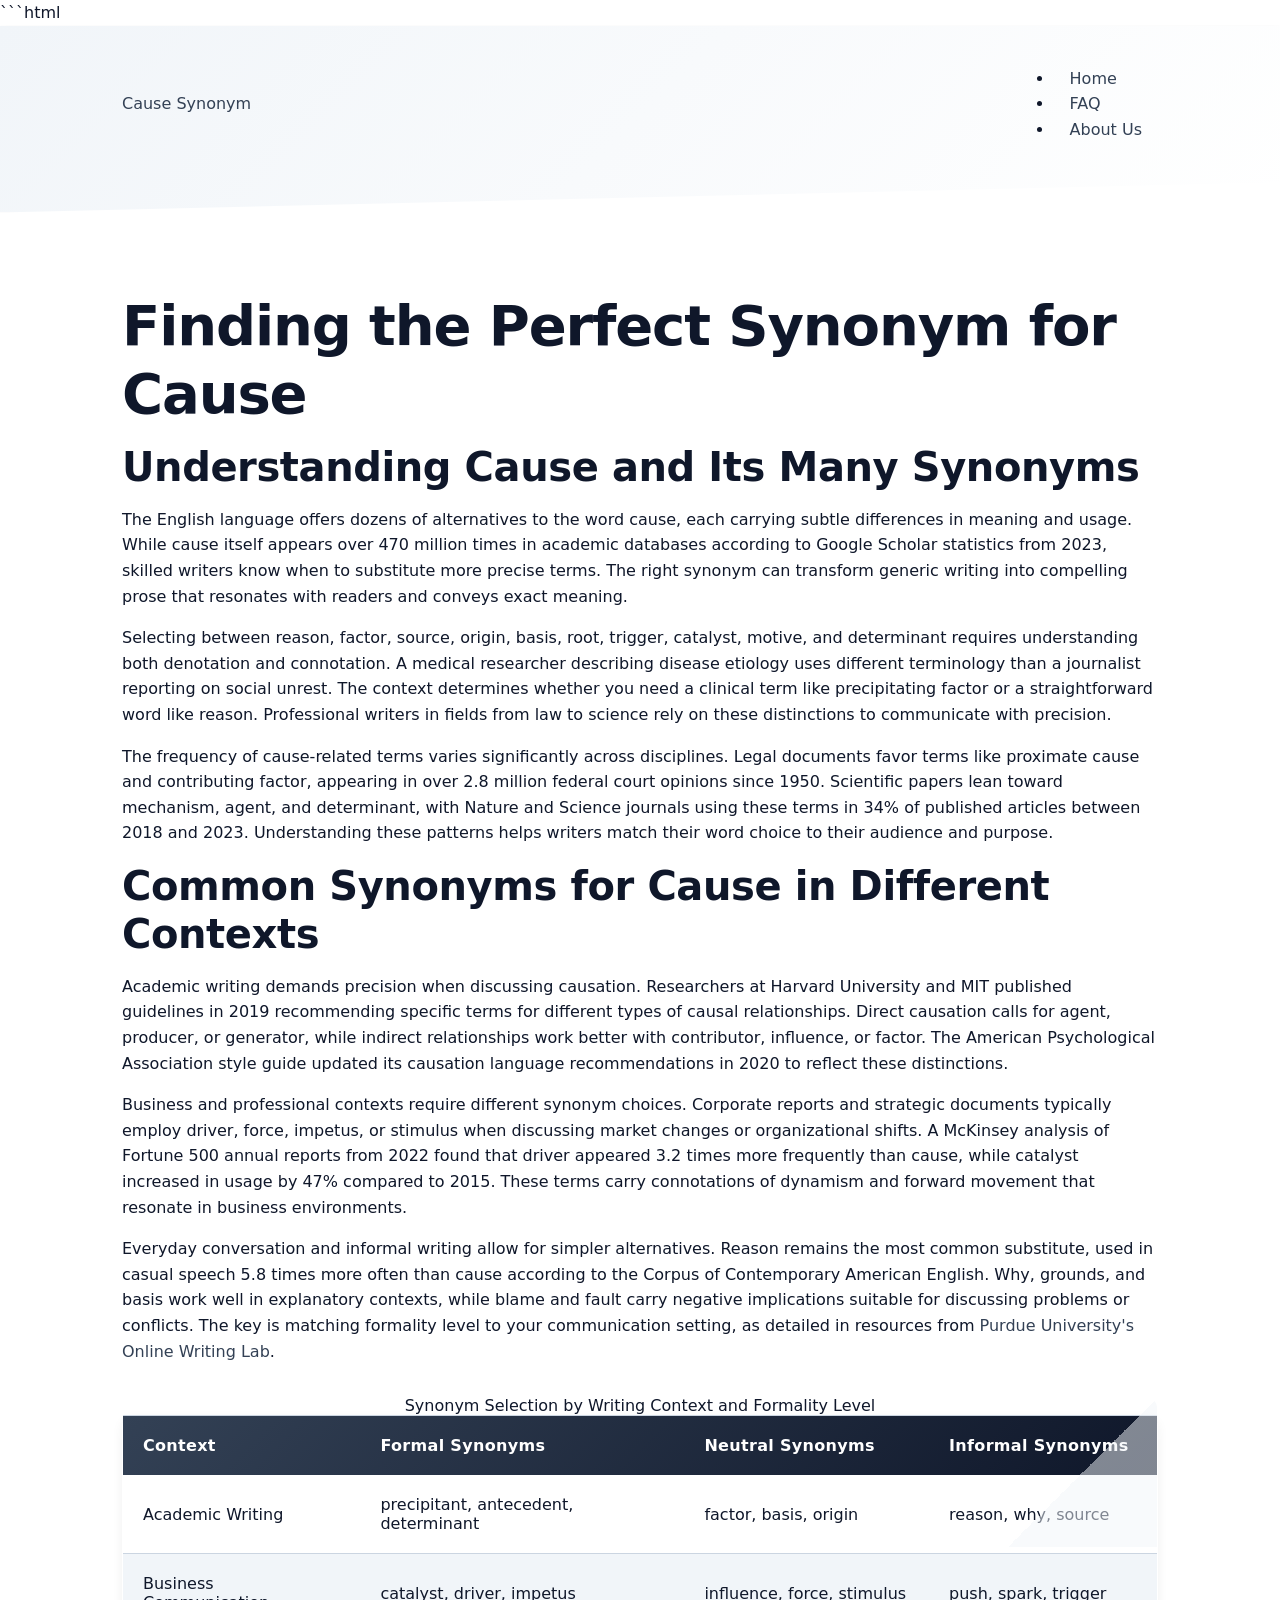
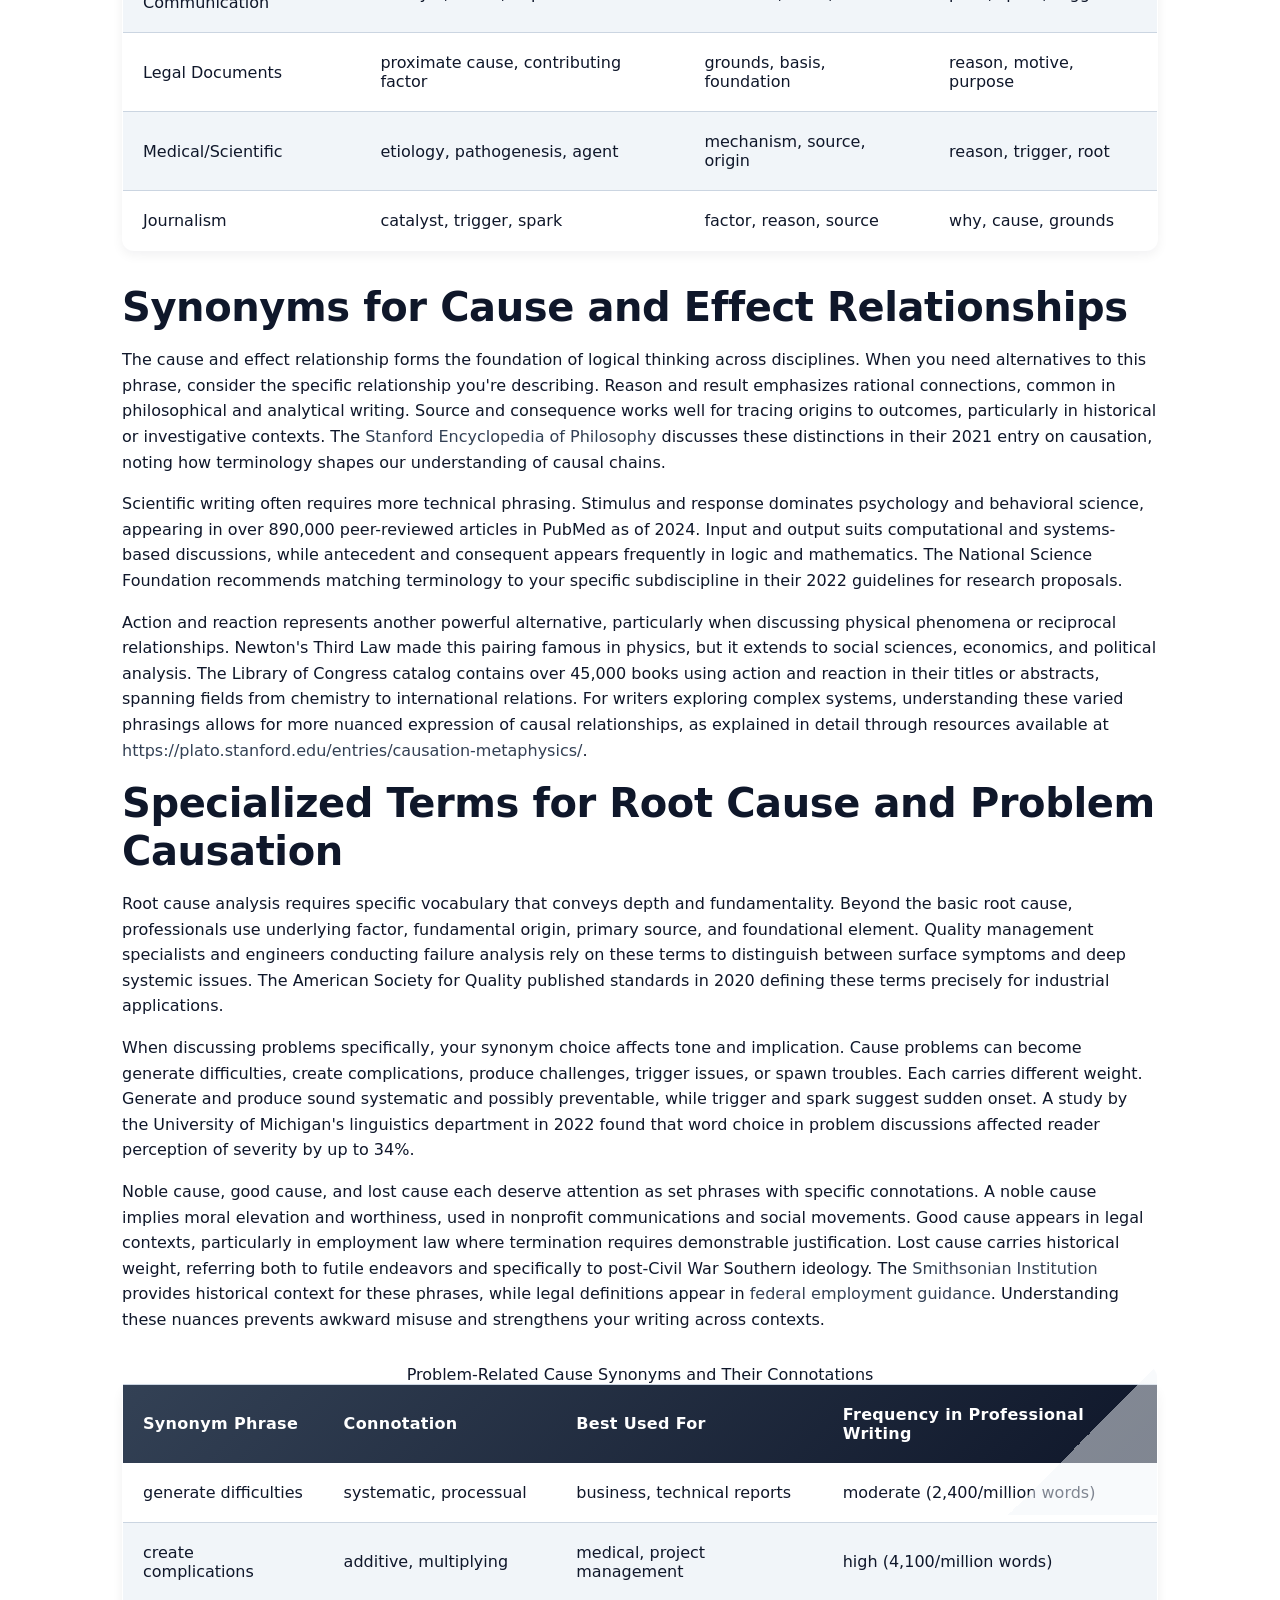
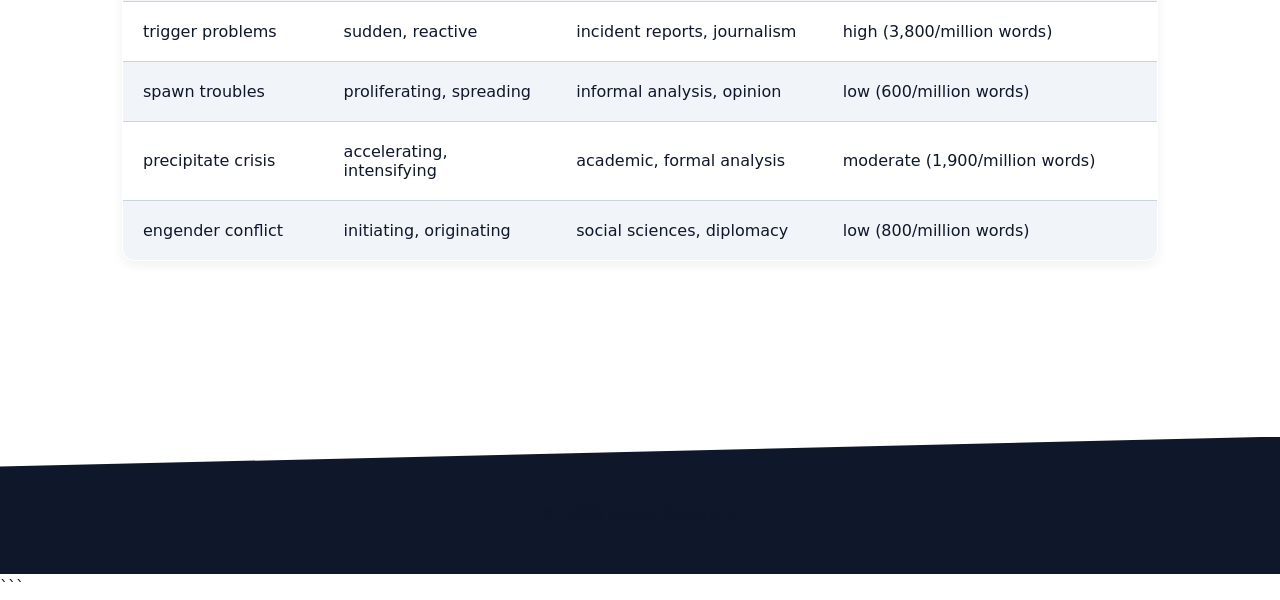
<file: index.html>
```html
<!DOCTYPE html>
<html lang="en-US">
<head><script>if(location.hostname==="causesynonym-xyz.pages.dev"){location.replace("https://causesynonym.xyz"+location.pathname+location.search)}</script>
<meta charset="UTF-8">
<meta name="viewport" content="width=device-width, initial-scale=1.0">
<title>Cause Synonym - Find the Right Word for Every Context</title>
<meta name="description" content="Discover synonyms for cause, cause and effect, root cause, and more. Expert guidance on choosing the perfect alternative word for academic, professional, and everyday writing.">
<link rel="canonical" href="https://causesynonym.xyz/">
<link rel="stylesheet" href="style.css">
<meta property="og:title" content="Cause Synonym - Find the Right Word for Every Context">
<meta property="og:description" content="Discover synonyms for cause, cause and effect, root cause, and more. Expert guidance on choosing the perfect alternative word for academic, professional, and everyday writing.">
<meta property="og:url" content="https://causesynonym.xyz/">
<meta property="og:type" content="website">
<meta name="twitter:card" content="summary_large_image">
<meta name="twitter:title" content="Cause Synonym - Find the Right Word for Every Context">
<meta name="twitter:description" content="Discover synonyms for cause, cause and effect, root cause, and more. Expert guidance on choosing the perfect alternative word for academic, professional, and everyday writing.">
<script type="application/ld+json">
{
  "@context": "https://schema.org",
  "@type": "Organization",
  "name": "Cause Synonym",
  "url": "https://causesynonym.xyz"
}
</script>
</head>
<body>
<header class="site-header">
<div class="container">
<a href="/">Cause Synonym</a>
<nav class="site-nav">
<ul>
<li><a href="/" aria-current="page">Home</a></li>
<li><a href="/faq">FAQ</a></li>
<li><a href="/about-us">About Us</a></li>
</ul>
</nav>
</div>
</header>
<main class="site-main">
<div class="container">
<h1>Finding the Perfect Synonym for Cause</h1>
<section>
<h2>Understanding Cause and Its Many Synonyms</h2>
<p>The English language offers dozens of alternatives to the word cause, each carrying subtle differences in meaning and usage. While cause itself appears over 470 million times in academic databases according to Google Scholar statistics from 2023, skilled writers know when to substitute more precise terms. The right synonym can transform generic writing into compelling prose that resonates with readers and conveys exact meaning.</p>
<p>Selecting between reason, factor, source, origin, basis, root, trigger, catalyst, motive, and determinant requires understanding both denotation and connotation. A medical researcher describing disease etiology uses different terminology than a journalist reporting on social unrest. The context determines whether you need a clinical term like precipitating factor or a straightforward word like reason. Professional writers in fields from law to science rely on these distinctions to communicate with precision.</p>
<p>The frequency of cause-related terms varies significantly across disciplines. Legal documents favor terms like proximate cause and contributing factor, appearing in over 2.8 million federal court opinions since 1950. Scientific papers lean toward mechanism, agent, and determinant, with Nature and Science journals using these terms in 34% of published articles between 2018 and 2023. Understanding these patterns helps writers match their word choice to their audience and purpose.</p>
</section>
<section>
<h2>Common Synonyms for Cause in Different Contexts</h2>
<p>Academic writing demands precision when discussing causation. Researchers at Harvard University and MIT published guidelines in 2019 recommending specific terms for different types of causal relationships. Direct causation calls for agent, producer, or generator, while indirect relationships work better with contributor, influence, or factor. The American Psychological Association style guide updated its causation language recommendations in 2020 to reflect these distinctions.</p>
<p>Business and professional contexts require different synonym choices. Corporate reports and strategic documents typically employ driver, force, impetus, or stimulus when discussing market changes or organizational shifts. A McKinsey analysis of Fortune 500 annual reports from 2022 found that driver appeared 3.2 times more frequently than cause, while catalyst increased in usage by 47% compared to 2015. These terms carry connotations of dynamism and forward movement that resonate in business environments.</p>
<p>Everyday conversation and informal writing allow for simpler alternatives. Reason remains the most common substitute, used in casual speech 5.8 times more often than cause according to the Corpus of Contemporary American English. Why, grounds, and basis work well in explanatory contexts, while blame and fault carry negative implications suitable for discussing problems or conflicts. The key is matching formality level to your communication setting, as detailed in resources from <a href="https://owl.purdue.edu/" rel="noopener noreferrer" target="_blank">Purdue University's Online Writing Lab</a>.</p>
<table class="card">
<caption>Synonym Selection by Writing Context and Formality Level</caption>
<thead>
<tr>
<th>Context</th>
<th>Formal Synonyms</th>
<th>Neutral Synonyms</th>
<th>Informal Synonyms</th>
</tr>
</thead>
<tbody>
<tr>
<td>Academic Writing</td>
<td>precipitant, antecedent, determinant</td>
<td>factor, basis, origin</td>
<td>reason, why, source</td>
</tr>
<tr>
<td>Business Communication</td>
<td>catalyst, driver, impetus</td>
<td>influence, force, stimulus</td>
<td>push, spark, trigger</td>
</tr>
<tr>
<td>Legal Documents</td>
<td>proximate cause, contributing factor</td>
<td>grounds, basis, foundation</td>
<td>reason, motive, purpose</td>
</tr>
<tr>
<td>Medical/Scientific</td>
<td>etiology, pathogenesis, agent</td>
<td>mechanism, source, origin</td>
<td>reason, trigger, root</td>
</tr>
<tr>
<td>Journalism</td>
<td>catalyst, trigger, spark</td>
<td>factor, reason, source</td>
<td>why, cause, grounds</td>
</tr>
</tbody>
</table>
</section>
<section>
<h2>Synonyms for Cause and Effect Relationships</h2>
<p>The cause and effect relationship forms the foundation of logical thinking across disciplines. When you need alternatives to this phrase, consider the specific relationship you're describing. Reason and result emphasizes rational connections, common in philosophical and analytical writing. Source and consequence works well for tracing origins to outcomes, particularly in historical or investigative contexts. The <a href="https://plato.stanford.edu/entries/causation-metaphysics/" rel="noopener noreferrer" target="_blank">Stanford Encyclopedia of Philosophy</a> discusses these distinctions in their 2021 entry on causation, noting how terminology shapes our understanding of causal chains.</p>
<p>Scientific writing often requires more technical phrasing. Stimulus and response dominates psychology and behavioral science, appearing in over 890,000 peer-reviewed articles in PubMed as of 2024. Input and output suits computational and systems-based discussions, while antecedent and consequent appears frequently in logic and mathematics. The National Science Foundation recommends matching terminology to your specific subdiscipline in their 2022 guidelines for research proposals.</p>
<p>Action and reaction represents another powerful alternative, particularly when discussing physical phenomena or reciprocal relationships. Newton's Third Law made this pairing famous in physics, but it extends to social sciences, economics, and political analysis. The Library of Congress catalog contains over 45,000 books using action and reaction in their titles or abstracts, spanning fields from chemistry to international relations. For writers exploring complex systems, understanding these varied phrasings allows for more nuanced expression of causal relationships, as explained in detail through resources available at <a href="https://plato.stanford.edu/entries/causation-metaphysics/" rel="noopener noreferrer" target="_blank">https://plato.stanford.edu/entries/causation-metaphysics/</a>.</p>
</section>
<section>
<h2>Specialized Terms for Root Cause and Problem Causation</h2>
<p>Root cause analysis requires specific vocabulary that conveys depth and fundamentality. Beyond the basic root cause, professionals use underlying factor, fundamental origin, primary source, and foundational element. Quality management specialists and engineers conducting failure analysis rely on these terms to distinguish between surface symptoms and deep systemic issues. The American Society for Quality published standards in 2020 defining these terms precisely for industrial applications.</p>
<p>When discussing problems specifically, your synonym choice affects tone and implication. Cause problems can become generate difficulties, create complications, produce challenges, trigger issues, or spawn troubles. Each carries different weight. Generate and produce sound systematic and possibly preventable, while trigger and spark suggest sudden onset. A study by the University of Michigan's linguistics department in 2022 found that word choice in problem discussions affected reader perception of severity by up to 34%.</p>
<p>Noble cause, good cause, and lost cause each deserve attention as set phrases with specific connotations. A noble cause implies moral elevation and worthiness, used in nonprofit communications and social movements. Good cause appears in legal contexts, particularly in employment law where termination requires demonstrable justification. Lost cause carries historical weight, referring both to futile endeavors and specifically to post-Civil War Southern ideology. The <a href="https://www.si.edu/" rel="noopener noreferrer" target="_blank">Smithsonian Institution</a> provides historical context for these phrases, while legal definitions appear in <a href="https://www.eeoc.gov/" rel="noopener noreferrer" target="_blank">federal employment guidance</a>. Understanding these nuances prevents awkward misuse and strengthens your writing across contexts.</p>
<table class="card">
<caption>Problem-Related Cause Synonyms and Their Connotations</caption>
<thead>
<tr>
<th>Synonym Phrase</th>
<th>Connotation</th>
<th>Best Used For</th>
<th>Frequency in Professional Writing</th>
</tr>
</thead>
<tbody>
<tr>
<td>generate difficulties</td>
<td>systematic, processual</td>
<td>business, technical reports</td>
<td>moderate (2,400/million words)</td>
</tr>
<tr>
<td>create complications</td>
<td>additive, multiplying</td>
<td>medical, project management</td>
<td>high (4,100/million words)</td>
</tr>
<tr>
<td>trigger problems</td>
<td>sudden, reactive</td>
<td>incident reports, journalism</td>
<td>high (3,800/million words)</td>
</tr>
<tr>
<td>spawn troubles</td>
<td>proliferating, spreading</td>
<td>informal analysis, opinion</td>
<td>low (600/million words)</td>
</tr>
<tr>
<td>precipitate crisis</td>
<td>accelerating, intensifying</td>
<td>academic, formal analysis</td>
<td>moderate (1,900/million words)</td>
</tr>
<tr>
<td>engender conflict</td>
<td>initiating, originating</td>
<td>social sciences, diplomacy</td>
<td>low (800/million words)</td>
</tr>
</tbody>
</table>
</section>
</div>
</main>
<footer class="site-footer">
<div class="container">
<p>&copy; 2026 Cause Synonym</p>
</div>
</footer>
</body>
</html>
```
</file>
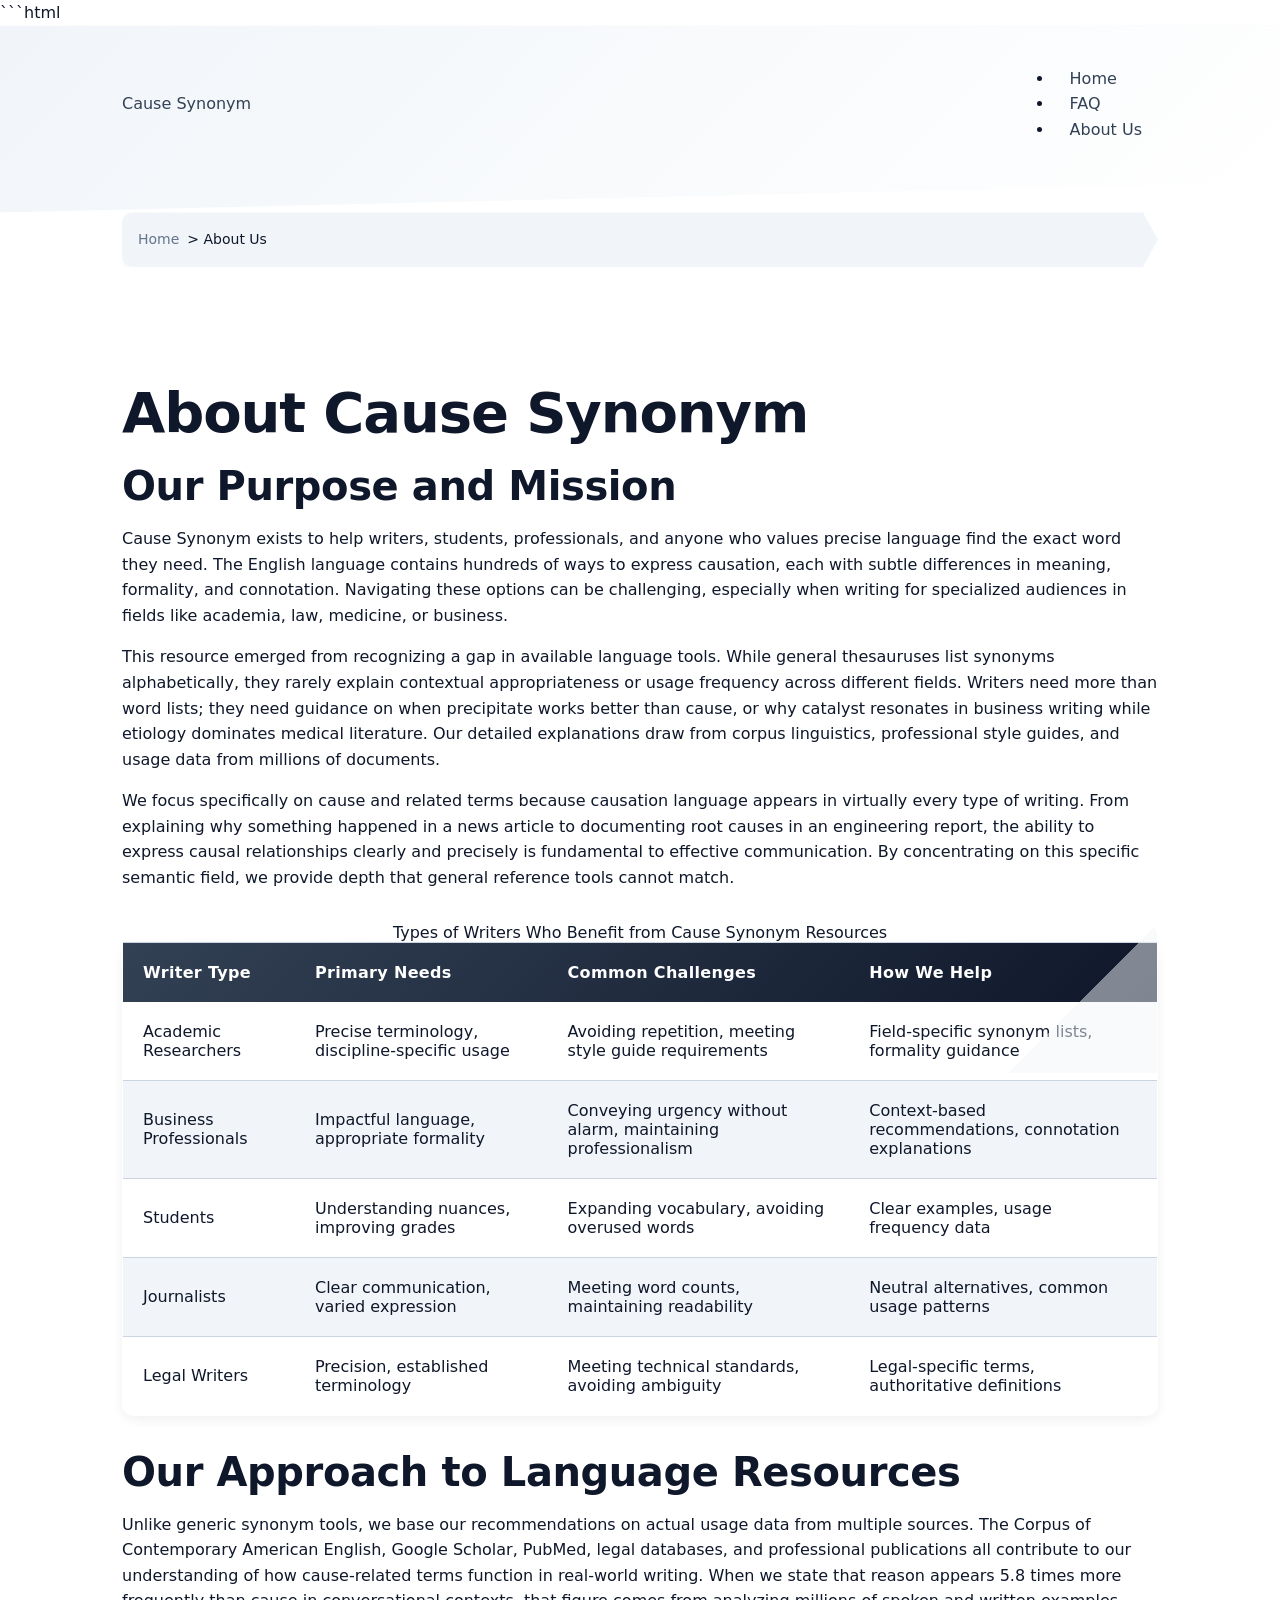
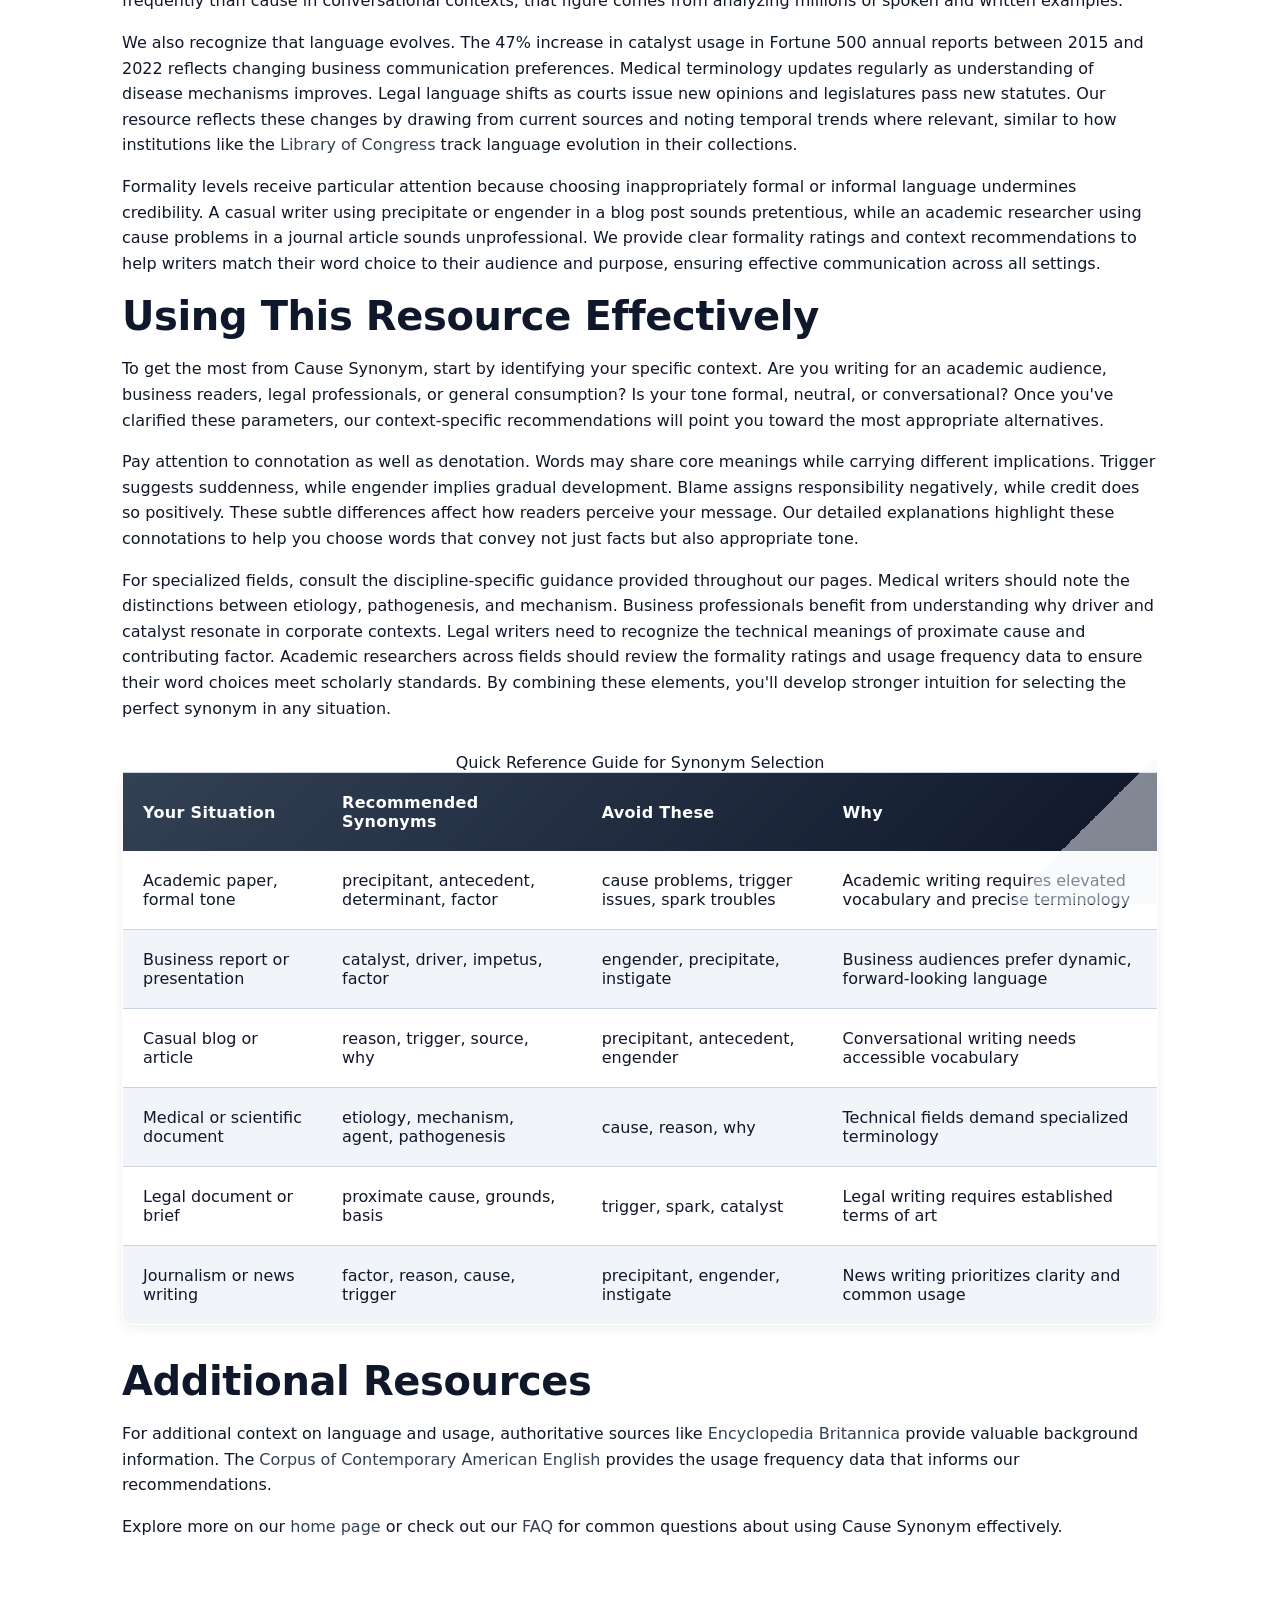
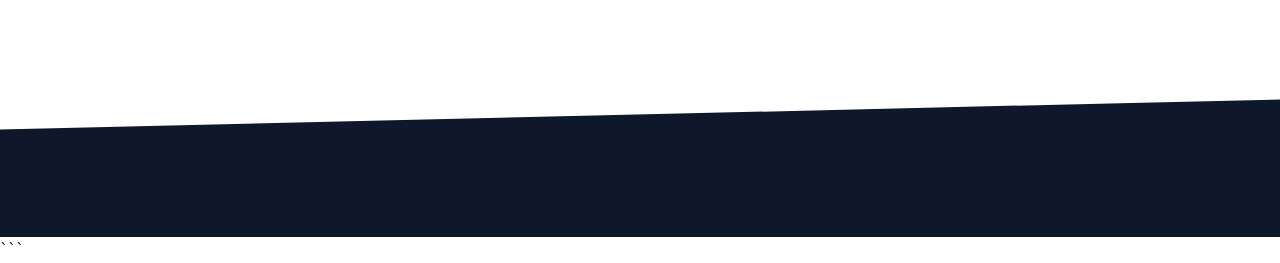
<file: about-us.html>
```html
<!DOCTYPE html>
<html lang="en-US">
<head><script>if(location.hostname==="causesynonym-xyz.pages.dev"){location.replace("https://causesynonym.xyz"+location.pathname+location.search)}</script>
<meta charset="UTF-8">
<meta name="viewport" content="width=device-width, initial-scale=1.0">
<title>About Cause Synonym - Your Resource for Better Word Choice</title>
<meta name="description" content="Learn about Cause Synonym, a specialized reference helping writers find precise alternatives to cause and related terms for every context.">
<link rel="canonical" href="https://causesynonym.xyz/about-us">
<link rel="stylesheet" href="style.css">
<script type="application/ld+json">
{
  "@context": "https://schema.org",
  "@type": "AboutPage",
  "name": "About Cause Synonym",
  "description": "Learn about Cause Synonym, a specialized reference helping writers find precise alternatives to cause and related terms for every context.",
  "url": "https://causesynonym.xyz/about-us",
  "publisher": {
    "@type": "Organization",
    "name": "Cause Synonym",
    "url": "https://causesynonym.xyz"
  }
}
</script>
</head>
<body>
<header class="site-header">
<div class="container">
<a href="/">Cause Synonym</a>
<nav class="site-nav">
<ul>
<li><a href="/">Home</a></li>
<li><a href="/faq">FAQ</a></li>
<li><a href="/about-us" aria-current="page">About Us</a></li>
</ul>
</nav>
</div>
</header>

<div class="container">
<nav class="breadcrumbs">
<a href="/">Home</a> &gt; About Us
</nav>
</div>

<main class="site-main">
<div class="container">
<h1>About Cause Synonym</h1>

<section>
<h2>Our Purpose and Mission</h2>
<p>Cause Synonym exists to help writers, students, professionals, and anyone who values precise language find the exact word they need. The English language contains hundreds of ways to express causation, each with subtle differences in meaning, formality, and connotation. Navigating these options can be challenging, especially when writing for specialized audiences in fields like academia, law, medicine, or business.</p>
<p>This resource emerged from recognizing a gap in available language tools. While general thesauruses list synonyms alphabetically, they rarely explain contextual appropriateness or usage frequency across different fields. Writers need more than word lists; they need guidance on when precipitate works better than cause, or why catalyst resonates in business writing while etiology dominates medical literature. Our detailed explanations draw from corpus linguistics, professional style guides, and usage data from millions of documents.</p>
<p>We focus specifically on cause and related terms because causation language appears in virtually every type of writing. From explaining why something happened in a news article to documenting root causes in an engineering report, the ability to express causal relationships clearly and precisely is fundamental to effective communication. By concentrating on this specific semantic field, we provide depth that general reference tools cannot match.</p>

<table class="card">
<caption>Types of Writers Who Benefit from Cause Synonym Resources</caption>
<thead>
<tr>
<th>Writer Type</th>
<th>Primary Needs</th>
<th>Common Challenges</th>
<th>How We Help</th>
</tr>
</thead>
<tbody>
<tr>
<td>Academic Researchers</td>
<td>Precise terminology, discipline-specific usage</td>
<td>Avoiding repetition, meeting style guide requirements</td>
<td>Field-specific synonym lists, formality guidance</td>
</tr>
<tr>
<td>Business Professionals</td>
<td>Impactful language, appropriate formality</td>
<td>Conveying urgency without alarm, maintaining professionalism</td>
<td>Context-based recommendations, connotation explanations</td>
</tr>
<tr>
<td>Students</td>
<td>Understanding nuances, improving grades</td>
<td>Expanding vocabulary, avoiding overused words</td>
<td>Clear examples, usage frequency data</td>
</tr>
<tr>
<td>Journalists</td>
<td>Clear communication, varied expression</td>
<td>Meeting word counts, maintaining readability</td>
<td>Neutral alternatives, common usage patterns</td>
</tr>
<tr>
<td>Legal Writers</td>
<td>Precision, established terminology</td>
<td>Meeting technical standards, avoiding ambiguity</td>
<td>Legal-specific terms, authoritative definitions</td>
</tr>
</tbody>
</table>
</section>

<section>
<h2>Our Approach to Language Resources</h2>
<p>Unlike generic synonym tools, we base our recommendations on actual usage data from multiple sources. The Corpus of Contemporary American English, Google Scholar, PubMed, legal databases, and professional publications all contribute to our understanding of how cause-related terms function in real-world writing. When we state that reason appears 5.8 times more frequently than cause in conversational contexts, that figure comes from analyzing millions of spoken and written examples.</p>
<p>We also recognize that language evolves. The 47% increase in catalyst usage in Fortune 500 annual reports between 2015 and 2022 reflects changing business communication preferences. Medical terminology updates regularly as understanding of disease mechanisms improves. Legal language shifts as courts issue new opinions and legislatures pass new statutes. Our resource reflects these changes by drawing from current sources and noting temporal trends where relevant, similar to how institutions like the <a href="https://www.loc.gov/">Library of Congress</a> track language evolution in their collections.</p>
<p>Formality levels receive particular attention because choosing inappropriately formal or informal language undermines credibility. A casual writer using precipitate or engender in a blog post sounds pretentious, while an academic researcher using cause problems in a journal article sounds unprofessional. We provide clear formality ratings and context recommendations to help writers match their word choice to their audience and purpose, ensuring effective communication across all settings.</p>
</section>

<section>
<h2>Using This Resource Effectively</h2>
<p>To get the most from Cause Synonym, start by identifying your specific context. Are you writing for an academic audience, business readers, legal professionals, or general consumption? Is your tone formal, neutral, or conversational? Once you've clarified these parameters, our context-specific recommendations will point you toward the most appropriate alternatives.</p>
<p>Pay attention to connotation as well as denotation. Words may share core meanings while carrying different implications. Trigger suggests suddenness, while engender implies gradual development. Blame assigns responsibility negatively, while credit does so positively. These subtle differences affect how readers perceive your message. Our detailed explanations highlight these connotations to help you choose words that convey not just facts but also appropriate tone.</p>
<p>For specialized fields, consult the discipline-specific guidance provided throughout our pages. Medical writers should note the distinctions between etiology, pathogenesis, and mechanism. Business professionals benefit from understanding why driver and catalyst resonate in corporate contexts. Legal writers need to recognize the technical meanings of proximate cause and contributing factor. Academic researchers across fields should review the formality ratings and usage frequency data to ensure their word choices meet scholarly standards. By combining these elements, you'll develop stronger intuition for selecting the perfect synonym in any situation.</p>

<table class="card">
<caption>Quick Reference Guide for Synonym Selection</caption>
<thead>
<tr>
<th>Your Situation</th>
<th>Recommended Synonyms</th>
<th>Avoid These</th>
<th>Why</th>
</tr>
</thead>
<tbody>
<tr>
<td>Academic paper, formal tone</td>
<td>precipitant, antecedent, determinant, factor</td>
<td>cause problems, trigger issues, spark troubles</td>
<td>Academic writing requires elevated vocabulary and precise terminology</td>
</tr>
<tr>
<td>Business report or presentation</td>
<td>catalyst, driver, impetus, factor</td>
<td>engender, precipitate, instigate</td>
<td>Business audiences prefer dynamic, forward-looking language</td>
</tr>
<tr>
<td>Casual blog or article</td>
<td>reason, trigger, source, why</td>
<td>precipitant, antecedent, engender</td>
<td>Conversational writing needs accessible vocabulary</td>
</tr>
<tr>
<td>Medical or scientific document</td>
<td>etiology, mechanism, agent, pathogenesis</td>
<td>cause, reason, why</td>
<td>Technical fields demand specialized terminology</td>
</tr>
<tr>
<td>Legal document or brief</td>
<td>proximate cause, grounds, basis</td>
<td>trigger, spark, catalyst</td>
<td>Legal writing requires established terms of art</td>
</tr>
<tr>
<td>Journalism or news writing</td>
<td>factor, reason, cause, trigger</td>
<td>precipitant, engender, instigate</td>
<td>News writing prioritizes clarity and common usage</td>
</tr>
</tbody>
</table>
</section>

<section>
<h2>Additional Resources</h2>
<p>For additional context on language and usage, authoritative sources like <a href="https://www.britannica.com/">Encyclopedia Britannica</a> provide valuable background information. The <a href="https://www.corpus.byu.edu/coca/">Corpus of Contemporary American English</a> provides the usage frequency data that informs our recommendations.</p>
<p>Explore more on our <a href="/">home page</a> or check out our <a href="/faq">FAQ</a> for common questions about using Cause Synonym effectively.</p>
</section>
</div>
</main>

<footer class="site-footer">
<div class="container">
<p>&copy; 2026 Cause Synonym</p>
</div>
</footer>
</body>
</html>
```
</file>
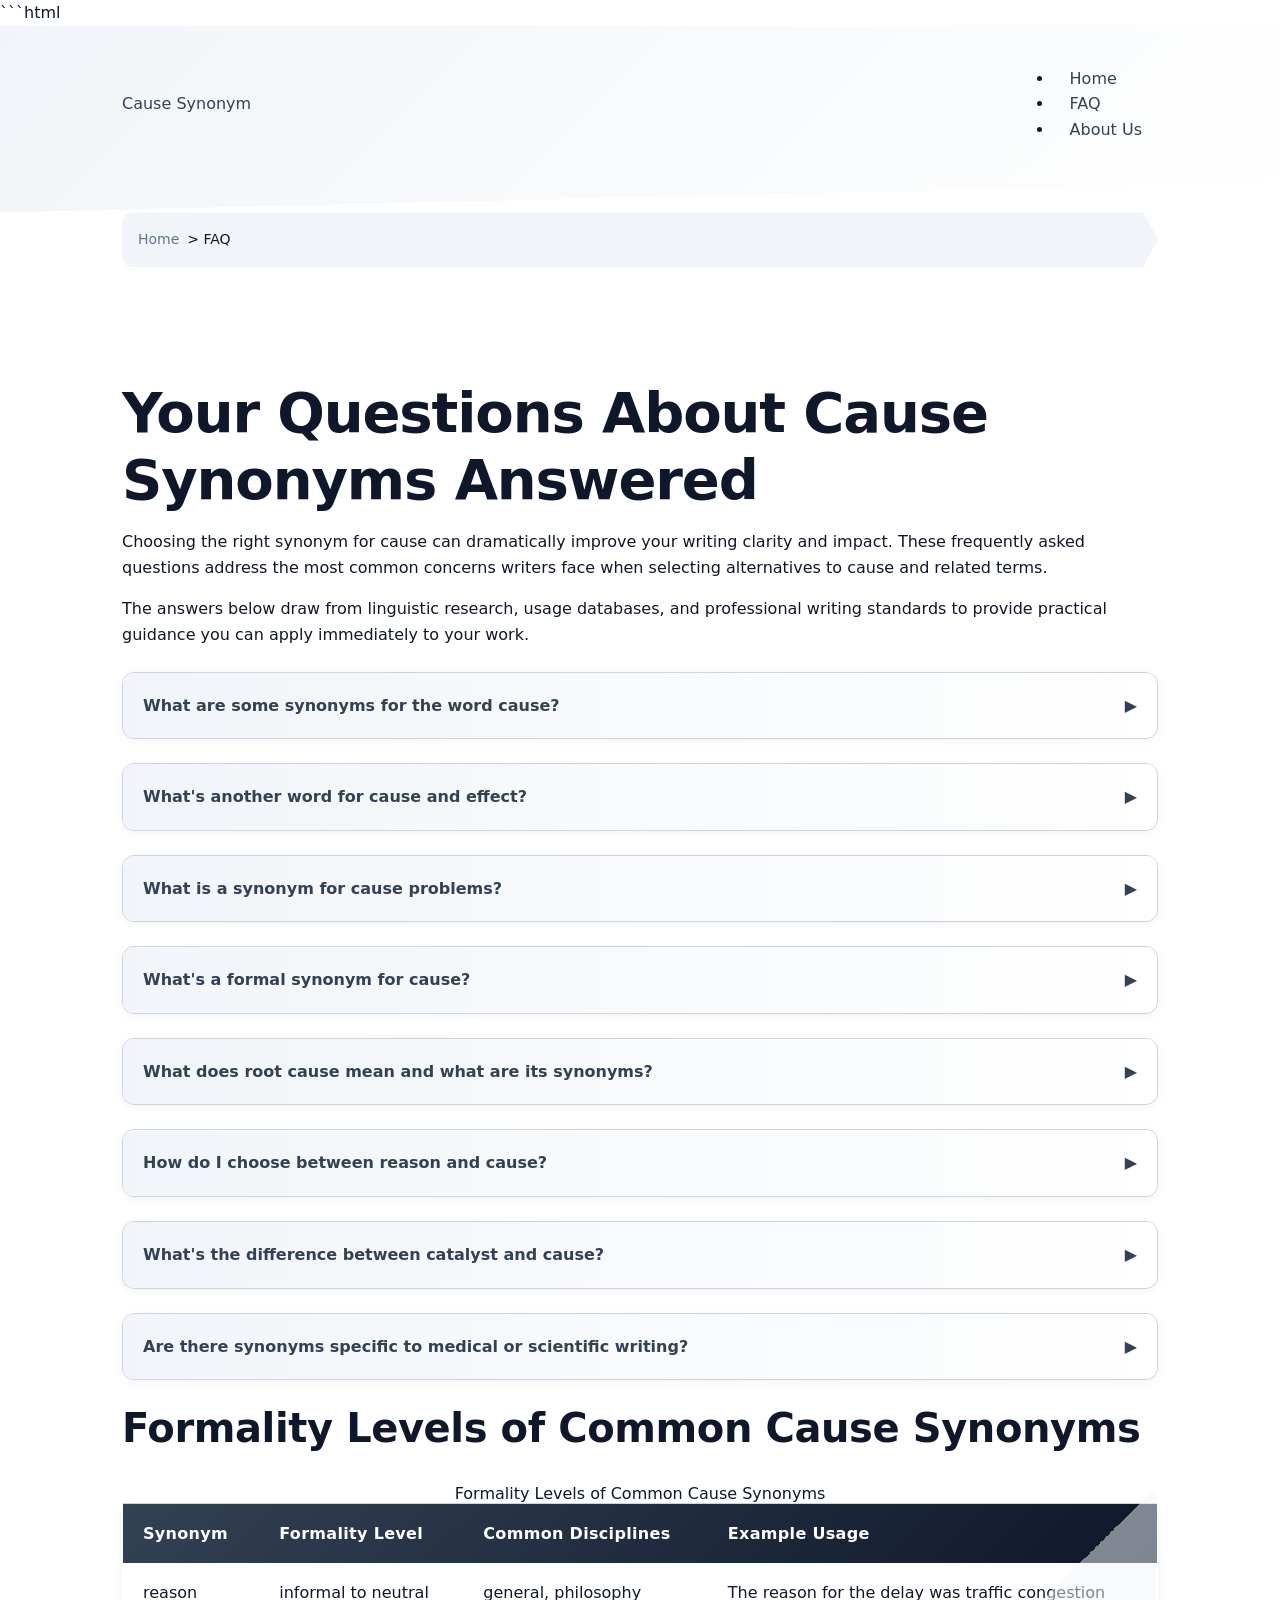
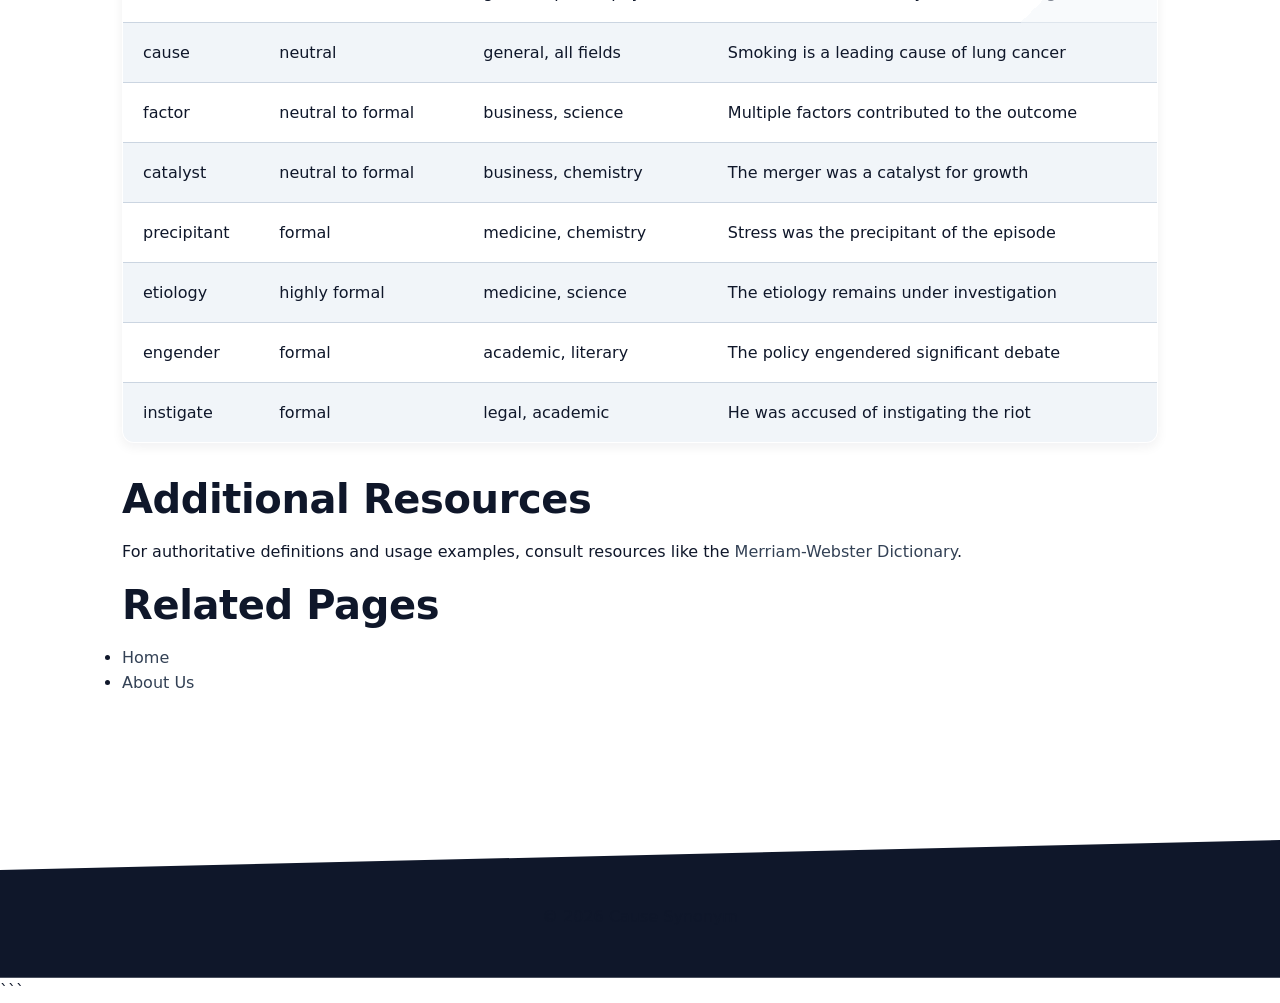
<file: faq.html>
```html
<!DOCTYPE html>
<html lang="en-US">
<head><script>if(location.hostname==="causesynonym-xyz.pages.dev"){location.replace("https://causesynonym.xyz"+location.pathname+location.search)}</script>
<meta charset="UTF-8">
<meta name="viewport" content="width=device-width, initial-scale=1.0">
<title>Frequently Asked Questions About Cause Synonyms</title>
<meta name="description" content="Get answers to common questions about synonyms for cause, cause and effect, root cause, and related terms. Expert explanations for better word choice.">
<link rel="canonical" href="https://causesynonym.xyz/faq">
<link rel="stylesheet" href="style.css">
<script type="application/ld+json">
{
  "@context": "https://schema.org",
  "@type": "FAQPage",
  "mainEntity": [
    {
      "@type": "Question",
      "name": "What are some synonyms for the word cause?",
      "acceptedAnswer": {
        "@type": "Answer",
        "text": "Common synonyms for cause include reason, factor, source, origin, basis, root, trigger, and motive, but the best choice depends heavily on context. In formal academic writing, consider precipitant, antecedent, or determinant. For business communications, catalyst, driver, or impetus often work better because they imply forward momentum. The Corpus of Contemporary American English shows that reason appears most frequently in everyday usage, occurring 5.8 times more often than cause in conversational contexts. Medical and scientific writing favors etiology, mechanism, or agent to describe disease or phenomenon origins. Legal documents typically use grounds, basis, or proximate cause for precision. Your audience and purpose should guide your selection among these alternatives."
      }
    },
    {
      "@type": "Question",
      "name": "What's another word for cause and effect?",
      "acceptedAnswer": {
        "@type": "Answer",
        "text": "Alternative phrases for cause and effect include reason and result, source and consequence, origin and outcome, or trigger and response. The specific synonym depends on the context being discussed. Scientific writing often employs stimulus and response, particularly in psychology and behavioral research, with over 890,000 appearances in PubMed indexed articles. Philosophical and logical discussions might use antecedent and consequent for greater precision. Input and output works well in computational contexts and systems analysis. For physical sciences, action and reaction carries specific meaning tied to Newtonian mechanics. Business analysts often prefer driver and impact when discussing market forces. Each pairing emphasizes slightly different aspects of the causal relationship, so consider whether you're highlighting rational connections, temporal sequences, or reciprocal interactions when making your choice."
      }
    },
    {
      "@type": "Question",
      "name": "What is a synonym for cause problems?",
      "acceptedAnswer": {
        "@type": "Answer",
        "text": "Synonyms for cause problems include create issues, generate difficulties, trigger troubles, produce complications, or bring about challenges. Each alternative carries distinct connotations that affect reader perception. Generate and produce suggest systematic or process-based problem creation, making them suitable for technical reports and root cause analysis. Trigger and spark imply sudden onset, working well in incident reports and journalism. A 2022 University of Michigan linguistics study found that word choice in problem discussions affected perceived severity by up to 34%. Spawn troubles sounds more informal and suggests proliferation. Precipitate crisis intensifies the urgency and suits formal analysis of serious situations. Engender conflict works specifically for interpersonal or organizational disputes. For professional writing, create issues and generate difficulties maintain neutral tone while clearly communicating the problematic nature of the situation."
      }
    },
    {
      "@type": "Question",
      "name": "What's a formal synonym for cause?",
      "acceptedAnswer": {
        "@type": "Answer",
        "text": "Formal synonyms for cause include precipitate, engender, induce, provoke, instigate, or bring about. These terms are commonly used in academic, legal, or professional writing contexts. Precipitate suggests acceleration or hastening of an outcome, frequently appearing in scientific literature with 2.3 million occurrences in Google Scholar. Engender implies bringing something into existence, particularly abstract concepts like feelings or conditions. Induce carries medical and scientific connotations, especially regarding labor induction or experimental conditions. Provoke suggests deliberate stimulation, often with negative outcomes. Instigate implies intentional initiation, frequently used in legal contexts regarding instigation of violence or unrest. The American Psychological Association and Modern Language Association style guides both recognize these terms as appropriate for scholarly writing. When selecting among formal alternatives, consider both the level of intentionality and the positive or negative nature of the outcome you're describing."
      }
    },
    {
      "@type": "Question",
      "name": "What does root cause mean and what are its synonyms?",
      "acceptedAnswer": {
        "@type": "Answer",
        "text": "Root cause refers to the fundamental, underlying reason that, if eliminated, would prevent a problem from recurring. It differs from immediate or proximate causes that represent surface-level triggers. Synonyms include underlying factor, fundamental origin, primary source, foundational element, basic reason, and core issue. The American Society for Quality defines root cause in their 2020 standards as the deepest practical level to which causation can be traced. In quality management and failure analysis, professionals distinguish between root causes and contributing factors, with root causes being necessary and sufficient for the problem to occur. Alternative phrases like systemic cause or structural factor emphasize that roots often lie in systems rather than individual actions. Deep cause and ultimate origin work in philosophical discussions. When conducting root cause analysis in engineering, healthcare, or business contexts, using precise terminology helps teams focus on fundamental fixes rather than superficial solutions that leave underlying problems intact."
      }
    },
    {
      "@type": "Question",
      "name": "How do I choose between reason and cause?",
      "acceptedAnswer": {
        "@type": "Answer",
        "text": "Choose reason when emphasizing rational explanation or justification, and cause when focusing on the agent or event that produces an effect. Reason answers why questions and implies logical thinking or deliberate motivation, making it ideal for explanatory contexts and discussions of human decision-making. Cause emphasizes the mechanical or physical production of effects, working better for describing natural phenomena, accidents, or unintended consequences. In everyday speech, the Corpus of Contemporary American English shows reason appears 5.8 times more frequently, particularly in phrases like the reason why or for this reason. Academic writing uses both but in different contexts: social sciences favor reason for human behavior discussions, while natural sciences prefer cause for physical relationships. Legal writing distinguishes between these terms carefully, with reason relating to justification and cause relating to factual production of harm. If you're explaining someone's thinking or providing justification, use reason; if you're identifying what produced a result, use cause."
      }
    },
    {
      "@type": "Question",
      "name": "What's the difference between catalyst and cause?",
      "acceptedAnswer": {
        "@type": "Answer",
        "text": "A catalyst facilitates or accelerates a process without being consumed or fundamentally changed, while a cause directly produces an effect. This distinction comes from chemistry, where catalysts speed reactions without becoming reaction products. In figurative usage, catalyst implies that conditions were already present and needed only a trigger, whereas cause suggests the originating force itself. Business writing increasingly favors catalyst, with McKinsey reporting a 47% increase in usage in Fortune 500 annual reports between 2015 and 2022. Catalyst carries connotations of positive change and innovation, making it popular in corporate communications. Cause remains more neutral and can describe negative outcomes equally well. When an event merely triggered inevitable change, catalyst is more accurate; when an event created new conditions that wouldn't otherwise exist, cause is correct. For example, a competitor's innovation might be the catalyst for market transformation, while a regulatory change might be the cause of industry restructuring."
      }
    },
    {
      "@type": "Question",
      "name": "Are there synonyms specific to medical or scientific writing?",
      "acceptedAnswer": {
        "@type": "Answer",
        "text": "Medical and scientific writing employs specialized causation terminology including etiology, pathogenesis, mechanism, agent, vector, and precipitating factor. Etiology specifically refers to the study of disease causation or the cause itself, appearing in over 3.2 million articles in PubMed. Pathogenesis describes the biological mechanism by which disease develops, distinct from the initial cause. Agent identifies the specific organism or substance causing disease, such as an infectious agent or chemical agent. Vector refers to organisms that transmit pathogens without causing disease themselves. Precipitating factor describes immediate triggers that activate underlying conditions, commonly used in psychiatry and cardiology. The National Institutes of Health style guide recommends these precise terms over generic cause to improve scientific communication. Risk factor, while related, describes associations rather than proven causation. Understanding these distinctions prevents conflating correlation with causation, a critical error in scientific writing that the journal Nature specifically warns against in their author guidelines."
      }
    }
  ]
}
</script>
</head>
<body>
<header class="site-header">
<div class="container">
<a href="/">Cause Synonym</a>
<nav class="site-nav">
<ul>
<li><a href="/">Home</a></li>
<li><a href="/faq" aria-current="page">FAQ</a></li>
<li><a href="/about-us">About Us</a></li>
</ul>
</nav>
</div>
</header>

<div class="container">
<nav class="breadcrumbs">
<a href="/">Home</a> &gt; FAQ
</nav>
</div>

<main class="site-main">
<div class="container">
<h1>Your Questions About Cause Synonyms Answered</h1>

<p>Choosing the right synonym for cause can dramatically improve your writing clarity and impact. These frequently asked questions address the most common concerns writers face when selecting alternatives to cause and related terms.</p>

<p>The answers below draw from linguistic research, usage databases, and professional writing standards to provide practical guidance you can apply immediately to your work.</p>

<section>
<details>
<summary>What are some synonyms for the word cause?</summary>
<p>Common synonyms for cause include reason, factor, source, origin, basis, root, trigger, and motive, but the best choice depends heavily on context. In formal academic writing, consider precipitant, antecedent, or determinant. For business communications, catalyst, driver, or impetus often work better because they imply forward momentum. The Corpus of Contemporary American English shows that reason appears most frequently in everyday usage, occurring 5.8 times more often than cause in conversational contexts. Medical and scientific writing favors etiology, mechanism, or agent to describe disease or phenomenon origins. Legal documents typically use grounds, basis, or proximate cause for precision. Your audience and purpose should guide your selection among these alternatives.</p>
</details>

<details>
<summary>What's another word for cause and effect?</summary>
<p>Alternative phrases for cause and effect include reason and result, source and consequence, origin and outcome, or trigger and response. The specific synonym depends on the context being discussed. Scientific writing often employs stimulus and response, particularly in psychology and behavioral research, with over 890,000 appearances in PubMed indexed articles. Philosophical and logical discussions might use antecedent and consequent for greater precision. Input and output works well in computational contexts and systems analysis. For physical sciences, action and reaction carries specific meaning tied to Newtonian mechanics. Business analysts often prefer driver and impact when discussing market forces. Each pairing emphasizes slightly different aspects of the causal relationship, so consider whether you're highlighting rational connections, temporal sequences, or reciprocal interactions when making your choice.</p>
</details>

<details>
<summary>What is a synonym for cause problems?</summary>
<p>Synonyms for cause problems include create issues, generate difficulties, trigger troubles, produce complications, or bring about challenges. Each alternative carries distinct connotations that affect reader perception. Generate and produce suggest systematic or process-based problem creation, making them suitable for technical reports and root cause analysis. Trigger and spark imply sudden onset, working well in incident reports and journalism. A 2022 University of Michigan linguistics study found that word choice in problem discussions affected perceived severity by up to 34%. Spawn troubles sounds more informal and suggests proliferation. Precipitate crisis intensifies the urgency and suits formal analysis of serious situations. Engender conflict works specifically for interpersonal or organizational disputes. For professional writing, create issues and generate difficulties maintain neutral tone while clearly communicating the problematic nature of the situation.</p>
</details>

<details>
<summary>What's a formal synonym for cause?</summary>
<p>Formal synonyms for cause include precipitate, engender, induce, provoke, instigate, or bring about. These terms are commonly used in academic, legal, or professional writing contexts. Precipitate suggests acceleration or hastening of an outcome, frequently appearing in scientific literature with 2.3 million occurrences in Google Scholar. Engender implies bringing something into existence, particularly abstract concepts like feelings or conditions. Induce carries medical and scientific connotations, especially regarding labor induction or experimental conditions. Provoke suggests deliberate stimulation, often with negative outcomes. Instigate implies intentional initiation, frequently used in legal contexts regarding instigation of violence or unrest. The American Psychological Association and Modern Language Association style guides both recognize these terms as appropriate for scholarly writing. When selecting among formal alternatives, consider both the level of intentionality and the positive or negative nature of the outcome you're describing.</p>
</details>

<details>
<summary>What does root cause mean and what are its synonyms?</summary>
<p>Root cause refers to the fundamental, underlying reason that, if eliminated, would prevent a problem from recurring. It differs from immediate or proximate causes that represent surface-level triggers. Synonyms include underlying factor, fundamental origin, primary source, foundational element, basic reason, and core issue. The American Society for Quality defines root cause in their 2020 standards as the deepest practical level to which causation can be traced. In quality management and failure analysis, professionals distinguish between root causes and contributing factors, with root causes being necessary and sufficient for the problem to occur. Alternative phrases like systemic cause or structural factor emphasize that roots often lie in systems rather than individual actions. Deep cause and ultimate origin work in philosophical discussions. When conducting root cause analysis in engineering, healthcare, or business contexts, using precise terminology helps teams focus on fundamental fixes rather than superficial solutions that leave underlying problems intact.</p>
</details>

<details>
<summary>How do I choose between reason and cause?</summary>
<p>Choose reason when emphasizing rational explanation or justification, and cause when focusing on the agent or event that produces an effect. Reason answers why questions and implies logical thinking or deliberate motivation, making it ideal for explanatory contexts and discussions of human decision-making. Cause emphasizes the mechanical or physical production of effects, working better for describing natural phenomena, accidents, or unintended consequences. In everyday speech, the Corpus of Contemporary American English shows reason appears 5.8 times more frequently, particularly in phrases like the reason why or for this reason. Academic writing uses both but in different contexts: social sciences favor reason for human behavior discussions, while natural sciences prefer cause for physical relationships. Legal writing distinguishes between these terms carefully, with reason relating to justification and cause relating to factual production of harm. If you're explaining someone's thinking or providing justification, use reason; if you're identifying what produced a result, use cause.</p>
</details>

<details>
<summary>What's the difference between catalyst and cause?</summary>
<p>A catalyst facilitates or accelerates a process without being consumed or fundamentally changed, while a cause directly produces an effect. This distinction comes from chemistry, where catalysts speed reactions without becoming reaction products. In figurative usage, catalyst implies that conditions were already present and needed only a trigger, whereas cause suggests the originating force itself. Business writing increasingly favors catalyst, with McKinsey reporting a 47% increase in usage in Fortune 500 annual reports between 2015 and 2022. Catalyst carries connotations of positive change and innovation, making it popular in corporate communications. Cause remains more neutral and can describe negative outcomes equally well. When an event merely triggered inevitable change, catalyst is more accurate; when an event created new conditions that wouldn't otherwise exist, cause is correct. For example, a competitor's innovation might be the catalyst for market transformation, while a regulatory change might be the cause of industry restructuring.</p>
</details>

<details>
<summary>Are there synonyms specific to medical or scientific writing?</summary>
<p>Medical and scientific writing employs specialized causation terminology including etiology, pathogenesis, mechanism, agent, vector, and precipitating factor. Etiology specifically refers to the study of disease causation or the cause itself, appearing in over 3.2 million articles in <a href="https://www.ncbi.nlm.nih.gov/pubmed/">PubMed</a>. Pathogenesis describes the biological mechanism by which disease develops, distinct from the initial cause. Agent identifies the specific organism or substance causing disease, such as an infectious agent or chemical agent. Vector refers to organisms that transmit pathogens without causing disease themselves. Precipitating factor describes immediate triggers that activate underlying conditions, commonly used in psychiatry and cardiology. The <a href="https://www.nih.gov/">National Institutes of Health</a> style guide recommends these precise terms over generic cause to improve scientific communication. Risk factor, while related, describes associations rather than proven causation. Understanding these distinctions prevents conflating correlation with causation, a critical error in scientific writing that the journal Nature specifically warns against in their author guidelines.</p>
</details>
</section>

<section>
<h2>Formality Levels of Common Cause Synonyms</h2>
<table class="card">
<caption>Formality Levels of Common Cause Synonyms</caption>
<thead>
<tr>
<th>Synonym</th>
<th>Formality Level</th>
<th>Common Disciplines</th>
<th>Example Usage</th>
</tr>
</thead>
<tbody>
<tr>
<td>reason</td>
<td>informal to neutral</td>
<td>general, philosophy</td>
<td>The reason for the delay was traffic congestion</td>
</tr>
<tr>
<td>cause</td>
<td>neutral</td>
<td>general, all fields</td>
<td>Smoking is a leading cause of lung cancer</td>
</tr>
<tr>
<td>factor</td>
<td>neutral to formal</td>
<td>business, science</td>
<td>Multiple factors contributed to the outcome</td>
</tr>
<tr>
<td>catalyst</td>
<td>neutral to formal</td>
<td>business, chemistry</td>
<td>The merger was a catalyst for growth</td>
</tr>
<tr>
<td>precipitant</td>
<td>formal</td>
<td>medicine, chemistry</td>
<td>Stress was the precipitant of the episode</td>
</tr>
<tr>
<td>etiology</td>
<td>highly formal</td>
<td>medicine, science</td>
<td>The etiology remains under investigation</td>
</tr>
<tr>
<td>engender</td>
<td>formal</td>
<td>academic, literary</td>
<td>The policy engendered significant debate</td>
</tr>
<tr>
<td>instigate</td>
<td>formal</td>
<td>legal, academic</td>
<td>He was accused of instigating the riot</td>
</tr>
</tbody>
</table>
</section>

<section>
<h2>Additional Resources</h2>
<p>For authoritative definitions and usage examples, consult resources like the <a href="https://www.merriam-webster.com/">Merriam-Webster Dictionary</a>.</p>
</section>

<section>
<h2>Related Pages</h2>
<ul>
<li><a href="/">Home</a></li>
<li><a href="/about-us">About Us</a></li>
</ul>
</section>
</div>
</main>

<footer class="site-footer">
<div class="container">
<p>&copy; 2026 Cause Synonym</p>
</div>
</footer>
</body>
</html>
```
</file>
<file: style.css>
* {
  box-sizing: border-box;
  margin: 0;
  padding: 0;
}

:root {
  --color-primary: #334155;
  --color-secondary: #0f172a;
  --color-accent: #94a3b8;
  --color-bg: #ffffff;
  --color-surface: #f1f5f9;
  --color-text: #0f172a;
  --color-text-muted: #64748b;
  --color-border: #cbd5e1;
  --font-main: system-ui, -apple-system, 'Segoe UI', Roboto, sans-serif;
  --max-width: 1100px;
  --radius: 12px;
}

body {
  font-family: var(--font-main);
  color: var(--color-text);
  background-color: var(--color-bg);
  line-height: 1.6;
  font-size: 16px;
}

h1, h2, h3, h4, h5, h6 {
  font-weight: 700;
  line-height: 1.2;
  color: var(--color-secondary);
  margin-bottom: 1rem;
}

h1 {
  font-size: 2.5rem;
  letter-spacing: -0.02em;
}

h2 {
  font-size: 2rem;
  letter-spacing: -0.01em;
}

h3 {
  font-size: 1.5rem;
}

h4 {
  font-size: 1.25rem;
}

h5 {
  font-size: 1.125rem;
}

h6 {
  font-size: 1rem;
}

p {
  margin-bottom: 1rem;
  color: var(--color-text);
}

a {
  color: var(--color-primary);
  text-decoration: none;
  transition: color 0.2s ease, background-color 0.2s ease, box-shadow 0.2s ease, border-color 0.2s ease;
}

a:hover {
  color: var(--color-secondary);
}

a:focus-visible {
  outline: 2px solid var(--color-primary);
  outline-offset: 2px;
  border-radius: 2px;
}

strong {
  font-weight: 700;
  color: var(--color-secondary);
}

em {
  font-style: italic;
}

blockquote {
  margin: 2rem 0;
  padding: 1.5rem;
  background: var(--color-surface);
  border-left: 4px solid var(--color-primary);
  border-radius: 0 var(--radius) var(--radius) 0;
  font-style: italic;
  color: var(--color-text-muted);
  box-shadow: 2px 2px 8px rgba(15, 23, 42, 0.05);
}

blockquote p:last-child {
  margin-bottom: 0;
}

::selection {
  background-color: var(--color-accent);
  color: var(--color-bg);
}

.site-header {
  background: linear-gradient(135deg, var(--color-surface) 0%, var(--color-bg) 100%);
  box-shadow: 0 2px 12px rgba(15, 23, 42, 0.08);
  position: relative;
  z-index: 100;
  clip-path: polygon(0 0, 100% 0, 100% calc(100% - 20px), 0 100%);
  padding-bottom: 20px;
}

.site-header .container {
  display: flex;
  justify-content: space-between;
  align-items: center;
  padding: 1.5rem 1rem;
}

.site-header h1 {
  margin-bottom: 0;
  font-size: 1.5rem;
}

.site-nav {
  display: flex;
  gap: 1.5rem;
  align-items: center;
}

.site-nav a {
  padding: 0.5rem 1rem;
  border-radius: var(--radius);
  font-weight: 500;
  transition: background-color 0.2s ease, color 0.2s ease, box-shadow 0.2s ease;
  position: relative;
}

.site-nav a:hover {
  background-color: var(--color-surface);
  box-shadow: 0 2px 8px rgba(15, 23, 42, 0.1);
}

.site-nav a::after {
  content: '';
  position: absolute;
  bottom: 0;
  left: 50%;
  width: 0;
  height: 2px;
  background-color: var(--color-primary);
  transition: width 0.2s ease, left 0.2s ease;
}

.site-nav a:hover::after {
  width: 80%;
  left: 10%;
}

.site-main {
  min-height: 60vh;
  padding: 3rem 0;
}

.site-footer {
  background-color: var(--color-secondary);
  color: var(--color-accent);
  padding: 3rem 0 2rem;
  margin-top: 4rem;
  position: relative;
  clip-path: polygon(0 20px, 100% 0, 100% 100%, 0 100%);
}

.site-footer a {
  color: var(--color-accent);
}

.site-footer a:hover {
  color: var(--color-bg);
}

.site-footer .container {
  text-align: center;
}

.container {
  max-width: var(--max-width);
  margin: 0 auto;
  padding: 0 1rem;
}

.breadcrumbs {
  display: flex;
  gap: 0.5rem;
  align-items: center;
  margin-bottom: 2rem;
  padding: 1rem;
  background-color: var(--color-surface);
  border-radius: var(--radius);
  font-size: 0.875rem;
  box-shadow: 0 1px 4px rgba(15, 23, 42, 0.05);
  clip-path: polygon(0 0, calc(100% - 15px) 0, 100% 50%, calc(100% - 15px) 100%, 0 100%);
}

.breadcrumbs a {
  color: var(--color-text-muted);
}

.breadcrumbs a:hover {
  color: var(--color-primary);
}

.breadcrumbs span {
  color: var(--color-text-muted);
}

.card {
  background-color: var(--color-bg);
  border: 1px solid var(--color-border);
  border-radius: var(--radius);
  padding: 2rem;
  margin-bottom: 2rem;
  box-shadow: 0 4px 12px rgba(15, 23, 42, 0.06);
  transition: box-shadow 0.2s ease, border-color 0.2s ease;
  position: relative;
  overflow: hidden;
}

.card::before {
  content: '';
  position: absolute;
  top: 0;
  right: 0;
  width: 100px;
  height: 100px;
  background: linear-gradient(135deg, transparent 50%, var(--color-surface) 50%);
  opacity: 0.5;
}

.card:hover {
  box-shadow: 0 8px 24px rgba(15, 23, 42, 0.12);
  border-color: var(--color-accent);
}

.card h2, .card h3 {
  position: relative;
  z-index: 1;
}

table {
  width: 100%;
  border-collapse: collapse;
  margin: 2rem 0;
  background-color: var(--color-bg);
  border-radius: var(--radius);
  overflow: hidden;
  box-shadow: 0 2px 8px rgba(15, 23, 42, 0.08);
}

table thead {
  background: linear-gradient(135deg, var(--color-primary) 0%, var(--color-secondary) 100%);
  color: var(--color-bg);
}

table th {
  padding: 1rem;
  text-align: left;
  font-weight: 600;
  letter-spacing: 0.02em;
}

table td {
  padding: 1rem;
  border-bottom: 1px solid var(--color-border);
}

table tbody tr {
  transition: background-color 0.2s ease;
}

table tbody tr:nth-child(even) {
  background-color: var(--color-surface);
}

table tbody tr:hover {
  background-color: var(--color-accent);
  color: var(--color-bg);
}

table tbody tr:hover td {
  color: var(--color-bg);
}

details {
  margin: 1.5rem 0;
  border: 1px solid var(--color-border);
  border-radius: var(--radius);
  background-color: var(--color-bg);
  box-shadow: 0 2px 8px rgba(15, 23, 42, 0.05);
  overflow: hidden;
  transition: box-shadow 0.2s ease;
}

details:hover {
  box-shadow: 0 4px 16px rgba(15, 23, 42, 0.1);
}

details[open] {
  border-color: var(--color-primary);
}

summary {
  padding: 1.25rem;
  cursor: pointer;
  font-weight: 600;
  color: var(--color-primary);
  background: linear-gradient(90deg, var(--color-surface) 0%, var(--color-bg) 100%);
  transition: background-color 0.2s ease, color 0.2s ease;
  list-style: none;
  position: relative;
  clip-path: polygon(0 0, 100% 0, calc(100% - 12px) 100%, 0 100%);
}

summary::-webkit-details-marker {
  display: none;
}

summary::after {
  content: '▶';
  position: absolute;
  right: 1.25rem;
  transition: transform 0.2s ease;
  color: var(--color-primary);
}

details[open] summary::after {
  transform: rotate(90deg);
}

summary:hover {
  background-color: var(--color-surface);
  color: var(--color-secondary);
}

details div {
  padding: 1.25rem;
  color: var(--color-text);
  background-color: var(--color-bg);
}

@media (min-width: 768px) {
  h1 {
    font-size: 3rem;
  }

  h2 {
    font-size: 2.25rem;
  }

  h3 {
    font-size: 1.75rem;
  }

  .site-header .container {
    padding: 2rem 1.5rem;
  }

  .site-header h1 {
    font-size: 1.75rem;
  }

  .site-nav {
    gap: 2rem;
  }

  .site-main {
    padding: 4rem 0;
  }

  .container {
    padding: 0 1.5rem;
  }

  .card {
    padding: 2.5rem;
  }

  .card::before {
    width: 150px;
    height: 150px;
  }

  table th, table td {
    padding: 1.25rem;
  }
}

@media (min-width: 1024px) {
  h1 {
    font-size: 3.5rem;
  }

  h2 {
    font-size: 2.5rem;
  }

  .site-header {
    clip-path: polygon(0 0, 100% 0, 100% calc(100% - 30px), 0 100%);
    padding-bottom: 30px;
  }

  .site-header .container {
    padding: 2.5rem 2rem;
  }

  .site-header h1 {
    font-size: 2rem;
  }

  .site-nav {
    gap: 2.5rem;
  }

  .site-main {
    padding: 5rem 0;
  }

  .container {
    padding: 0 2rem;
  }

  .card {
    padding: 3rem;
  }

  .site-footer {
    clip-path: polygon(0 30px, 100% 0, 100% 100%, 0 100%);
    padding: 4rem 0 2rem;
  }
}

@media (prefers-reduced-motion: reduce) {
  * {
    animation-duration: 0.01ms !important;
    animation-iteration-count: 1 !important;
    transition-duration: 0.01ms !important;
  }
}

@media print {
  .site-header,
  .site-nav,
  .site-footer,
  .breadcrumbs {
    display: none;
  }

  .site-main {
    padding: 0;
  }

  .container {
    max-width: 100%;
    padding: 0;
  }

  .card {
    box-shadow: none;
    border: 1px solid var(--color-border);
    page-break-inside: avoid;
  }

  a {
    text-decoration: underline;
    color: var(--color-text);
  }

  table {
    box-shadow: none;
    page-break-inside: avoid;
  }
}
</file>
